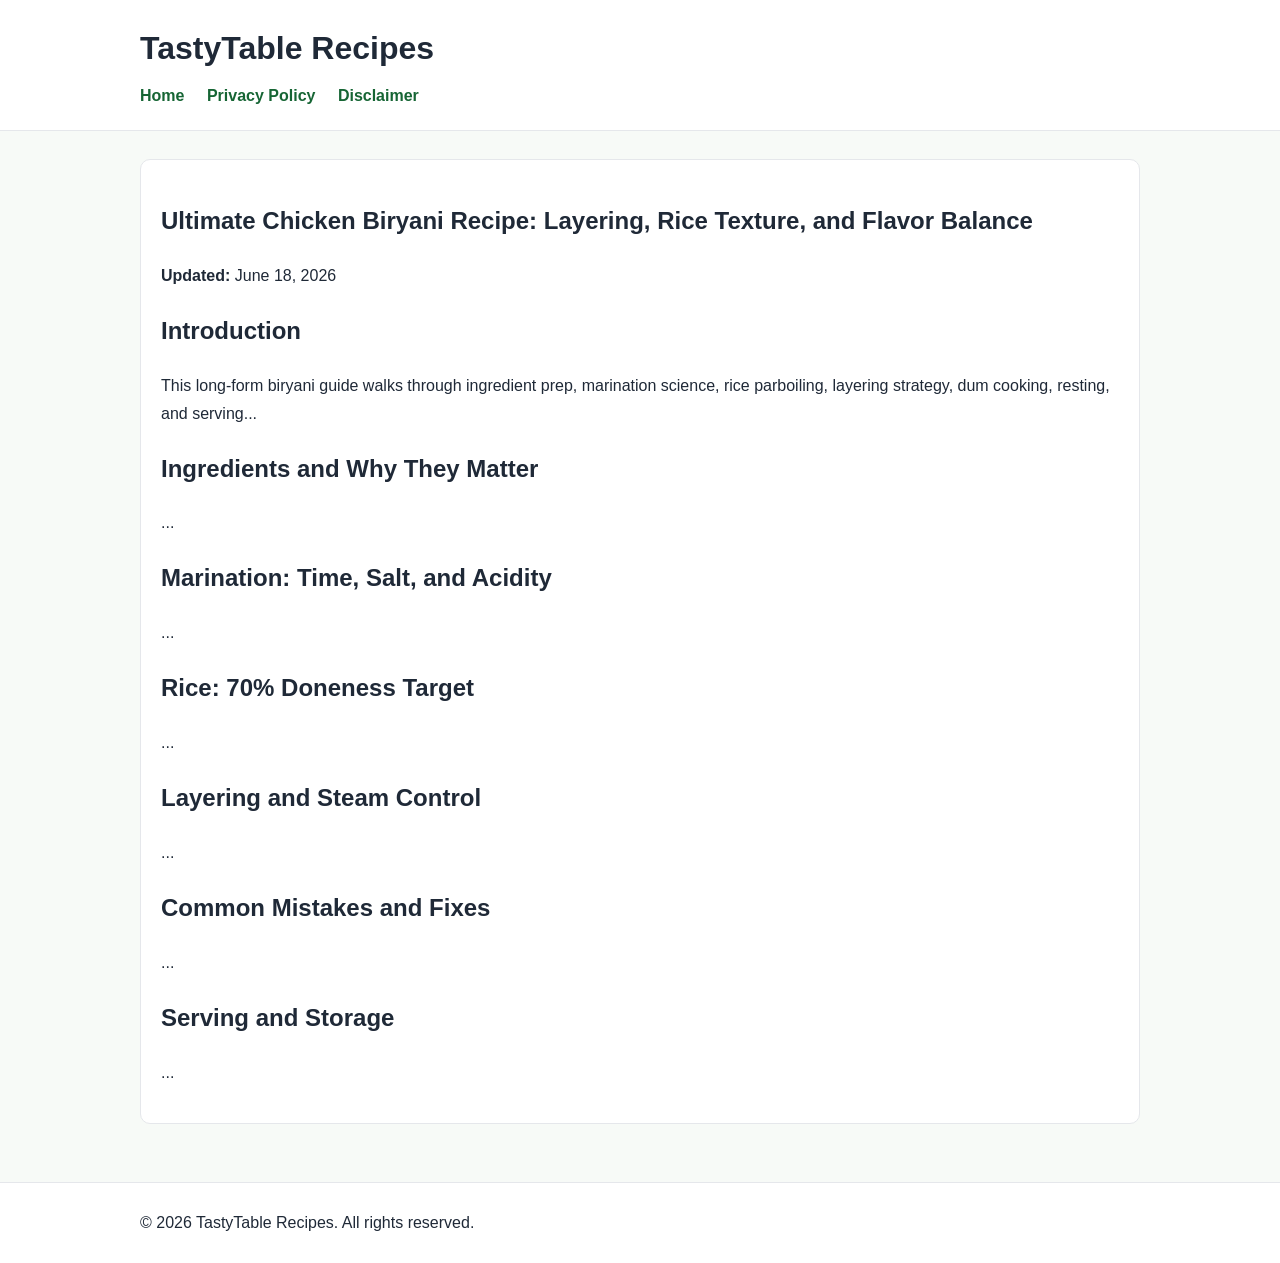
<file: public/article-chicken-biryani.html>
<!DOCTYPE html>
<html lang="en">
<head>
  <meta charset="UTF-8" />
  <meta name="viewport" content="width=device-width, initial-scale=1.0" />
  <title>Ultimate Chicken Biryani Recipe - TastyTable Recipes</title>
  <meta name="description" content="A complete chicken biryani guide with marination, rice texture control, layering, dum cooking, and serving tips." />
  <meta name="robots" content="index, follow" />
  <link rel="canonical" href="https://example.com/article-chicken-biryani.html" />
  <link rel="stylesheet" href="style.css" />
</head>
<body>
  <header class="site-header">
    <div class="container">
      <h1>TastyTable Recipes</h1>
      <nav aria-label="Main navigation">
        <a href="index.html">Home</a>
        <a href="privacy-policy.html">Privacy Policy</a>
        <a href="disclaimer.html">Disclaimer</a>
      </nav>
    </div>
  </header>

  <main class="container">
    <article class="content-page">
      <h1>Ultimate Chicken Biryani Recipe: Layering, Rice Texture, and Flavor Balance</h1>
      <p><strong>Updated:</strong> June 18, 2026</p>

      <h2>Introduction</h2>
      <p>
        This long-form biryani guide walks through ingredient prep, marination science, rice parboiling,
        layering strategy, dum cooking, resting, and serving...
      </p>

      <h2>Ingredients and Why They Matter</h2>
      <p>...</p>

      <h2>Marination: Time, Salt, and Acidity</h2>
      <p>...</p>

      <h2>Rice: 70% Doneness Target</h2>
      <p>...</p>

      <h2>Layering and Steam Control</h2>
      <p>...</p>

      <h2>Common Mistakes and Fixes</h2>
      <p>...</p>

      <h2>Serving and Storage</h2>
      <p>...</p>
    </article>
  </main>

  <footer class="site-footer">
    <div class="container">
      <p>&copy; 2026 TastyTable Recipes. All rights reserved.</p>
    </div>
  </footer>
</body>
</html>
</file>
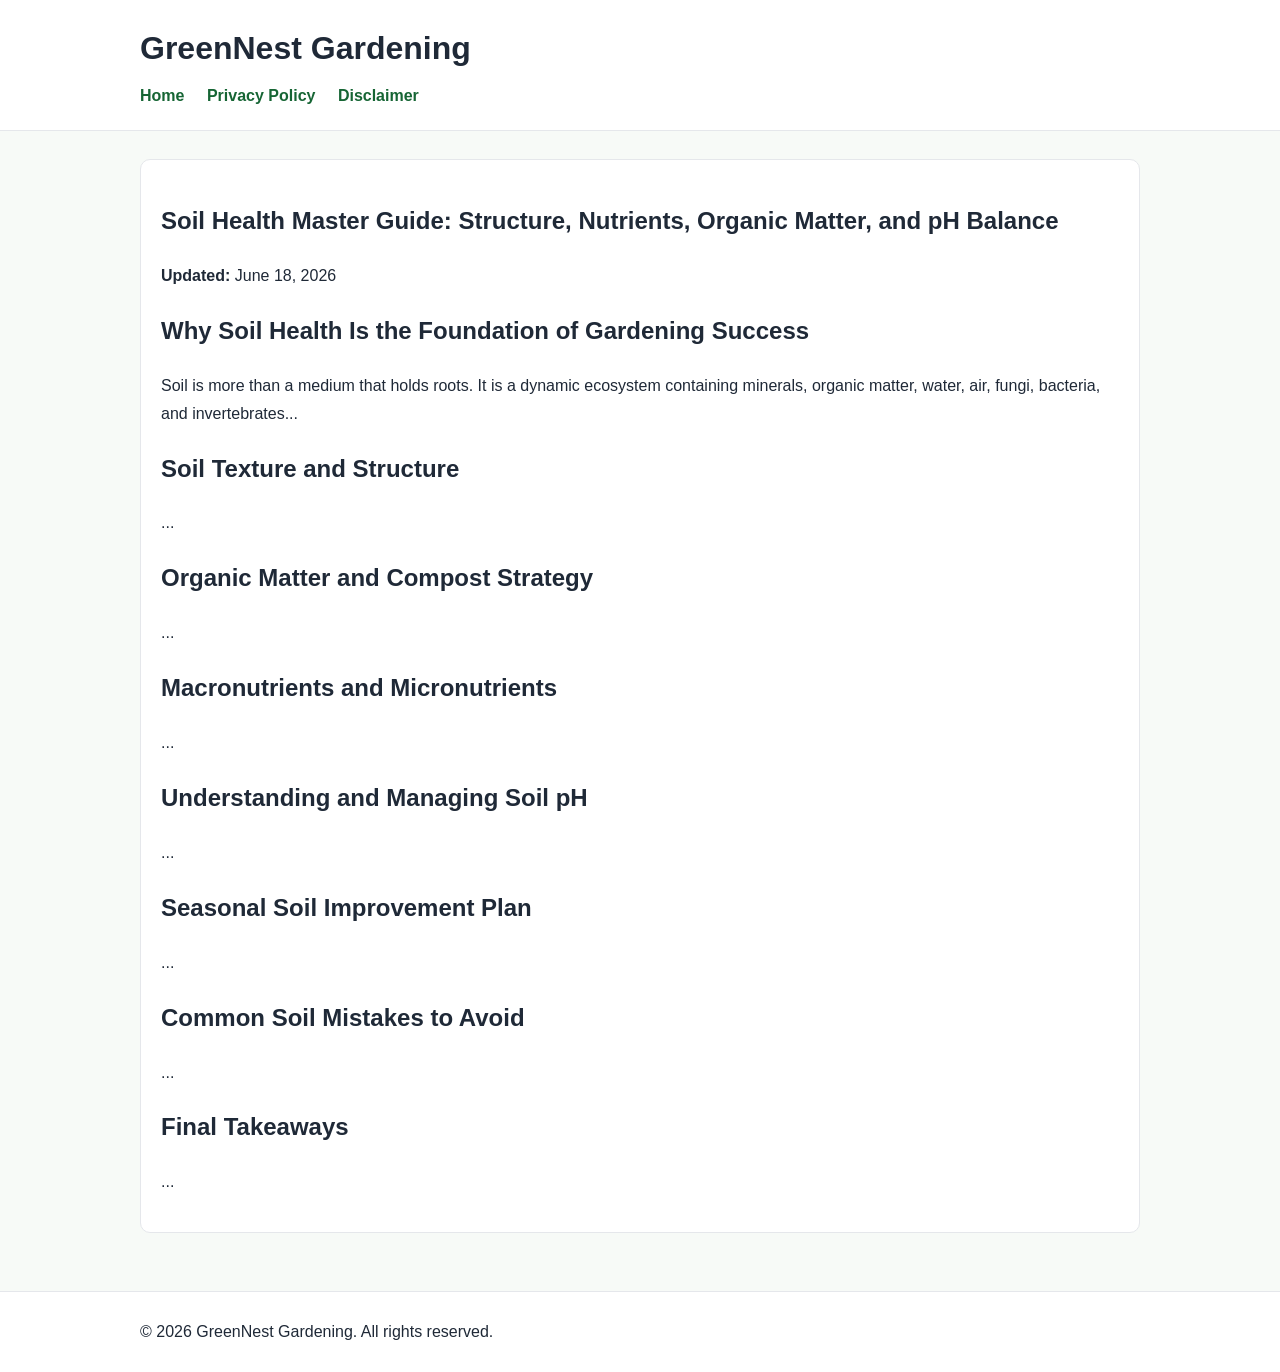
<file: public/article-soil-health.html>
<!DOCTYPE html>
<html lang="en">
<head>
  <meta charset="UTF-8" />
  <meta name="viewport" content="width=device-width, initial-scale=1.0" />
  <title>Soil Health Master Guide - GreenNest Gardening</title>
  <meta name="description" content="A complete guide to soil texture, organic matter, nutrients, pH management, compost use, and long-term soil improvement." />
  <meta name="robots" content="index, follow" />
  <link rel="canonical" href="https://example.com/article-soil-health.html" />
  <link rel="stylesheet" href="style.css" />
</head>
<body>
  <header class="site-header">
    <div class="container">
      <h1>GreenNest Gardening</h1>
      <nav aria-label="Main navigation">
        <a href="index.html">Home</a>
        <a href="privacy-policy.html">Privacy Policy</a>
        <a href="disclaimer.html">Disclaimer</a>
      </nav>
    </div>
  </header>

  <main class="container">
    <article class="content-page">
      <h1>Soil Health Master Guide: Structure, Nutrients, Organic Matter, and pH Balance</h1>
      <p><strong>Updated:</strong> June 18, 2026</p>

      <h2>Why Soil Health Is the Foundation of Gardening Success</h2>
      <p>
        Soil is more than a medium that holds roots. It is a dynamic ecosystem containing minerals,
        organic matter, water, air, fungi, bacteria, and invertebrates...
      </p>

      <h2>Soil Texture and Structure</h2>
      <p>...</p>

      <h2>Organic Matter and Compost Strategy</h2>
      <p>...</p>

      <h2>Macronutrients and Micronutrients</h2>
      <p>...</p>

      <h2>Understanding and Managing Soil pH</h2>
      <p>...</p>

      <h2>Seasonal Soil Improvement Plan</h2>
      <p>...</p>

      <h2>Common Soil Mistakes to Avoid</h2>
      <p>...</p>

      <h2>Final Takeaways</h2>
      <p>...</p>
    </article>
  </main>

  <footer class="site-footer">
    <div class="container">
      <p>&copy; 2026 GreenNest Gardening. All rights reserved.</p>
    </div>
  </footer>
</body>
</html>
</file>
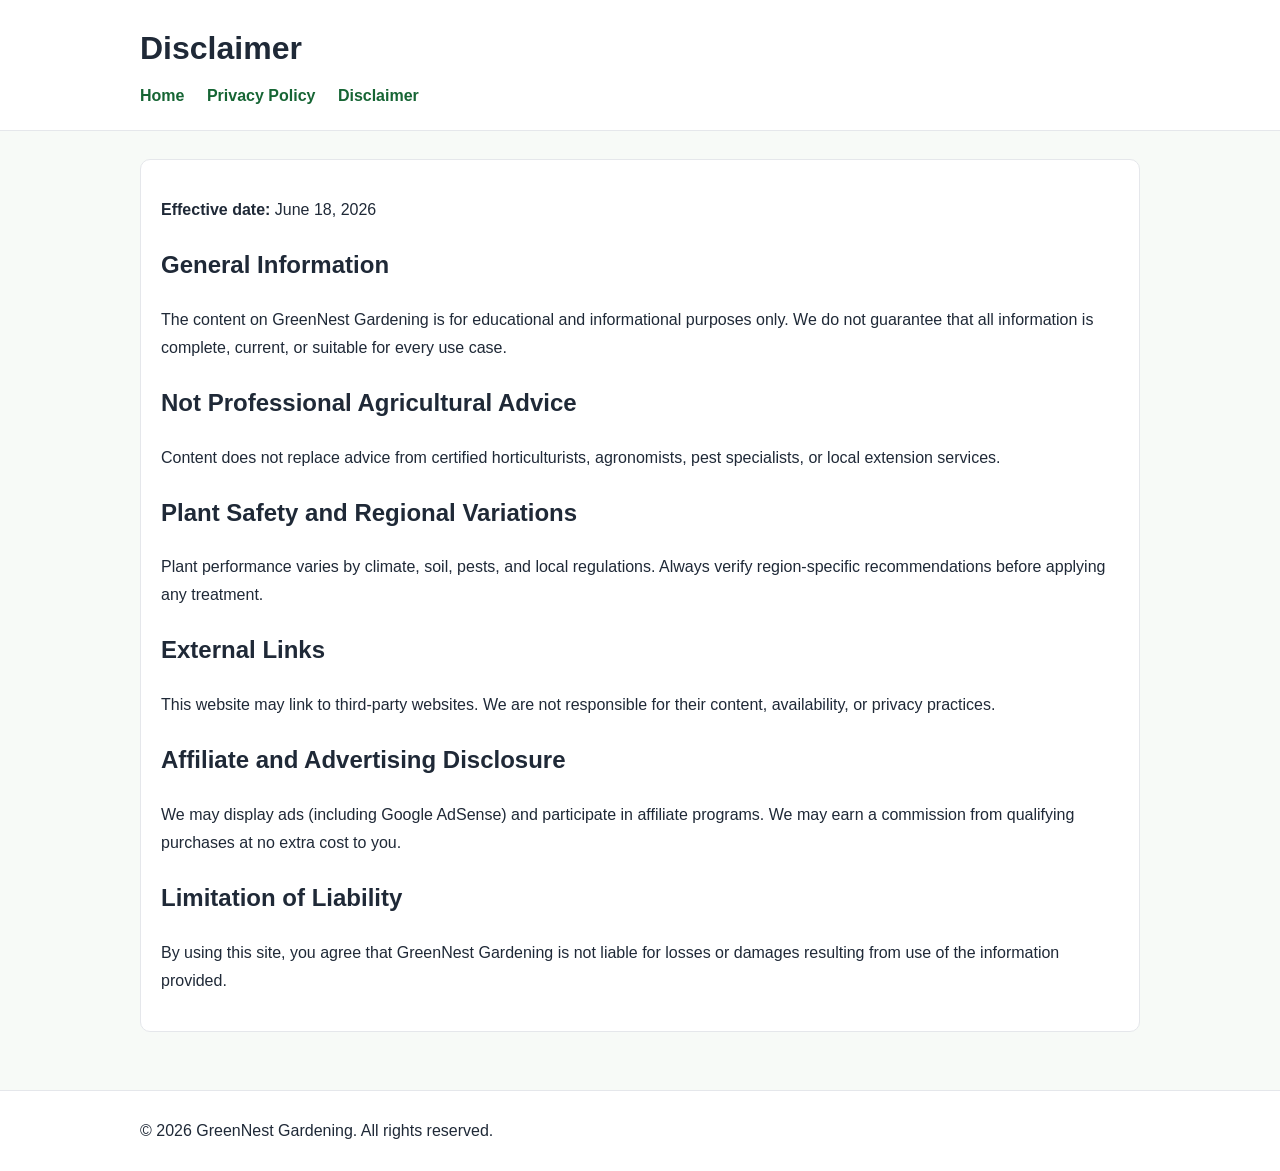
<file: public/disclaimer.html>
<!DOCTYPE html>
<html lang="en">
<head>
  <meta charset="UTF-8" />
  <meta name="viewport" content="width=device-width, initial-scale=1.0" />
  <title>Disclaimer - GreenNest Gardening</title>
  <meta name="description" content="Disclaimer for GreenNest Gardening." />
  <meta name="robots" content="index, follow" />
  <link rel="canonical" href="https://example.com/disclaimer.html" />
  <link rel="stylesheet" href="style.css" />
</head>
<body>
  <header class="site-header">
    <div class="container">
      <h1>Disclaimer</h1>
      <nav aria-label="Main navigation">
        <a href="index.html">Home</a>
        <a href="privacy-policy.html">Privacy Policy</a>
        <a href="disclaimer.html">Disclaimer</a>
      </nav>
    </div>
  </header>

  <main class="container">
    <article class="content-page">
      <p><strong>Effective date:</strong> June 18, 2026</p>

      <h2>General Information</h2>
      <p>
        The content on GreenNest Gardening is for educational and informational purposes only.
        We do not guarantee that all information is complete, current, or suitable for every use case.
      </p>

      <h2>Not Professional Agricultural Advice</h2>
      <p>
        Content does not replace advice from certified horticulturists, agronomists, pest specialists,
        or local extension services.
      </p>

      <h2>Plant Safety and Regional Variations</h2>
      <p>
        Plant performance varies by climate, soil, pests, and local regulations.
        Always verify region-specific recommendations before applying any treatment.
      </p>

      <h2>External Links</h2>
      <p>
        This website may link to third-party websites. We are not responsible for their content,
        availability, or privacy practices.
      </p>

      <h2>Affiliate and Advertising Disclosure</h2>
      <p>
        We may display ads (including Google AdSense) and participate in affiliate programs.
        We may earn a commission from qualifying purchases at no extra cost to you.
      </p>

      <h2>Limitation of Liability</h2>
      <p>
        By using this site, you agree that GreenNest Gardening is not liable for losses or damages
        resulting from use of the information provided.
      </p>
    </article>
  </main>

  <footer class="site-footer">
    <div class="container">
      <p>&copy; 2026 GreenNest Gardening. All rights reserved.</p>
    </div>
  </footer>
</body>
</html>
</file>
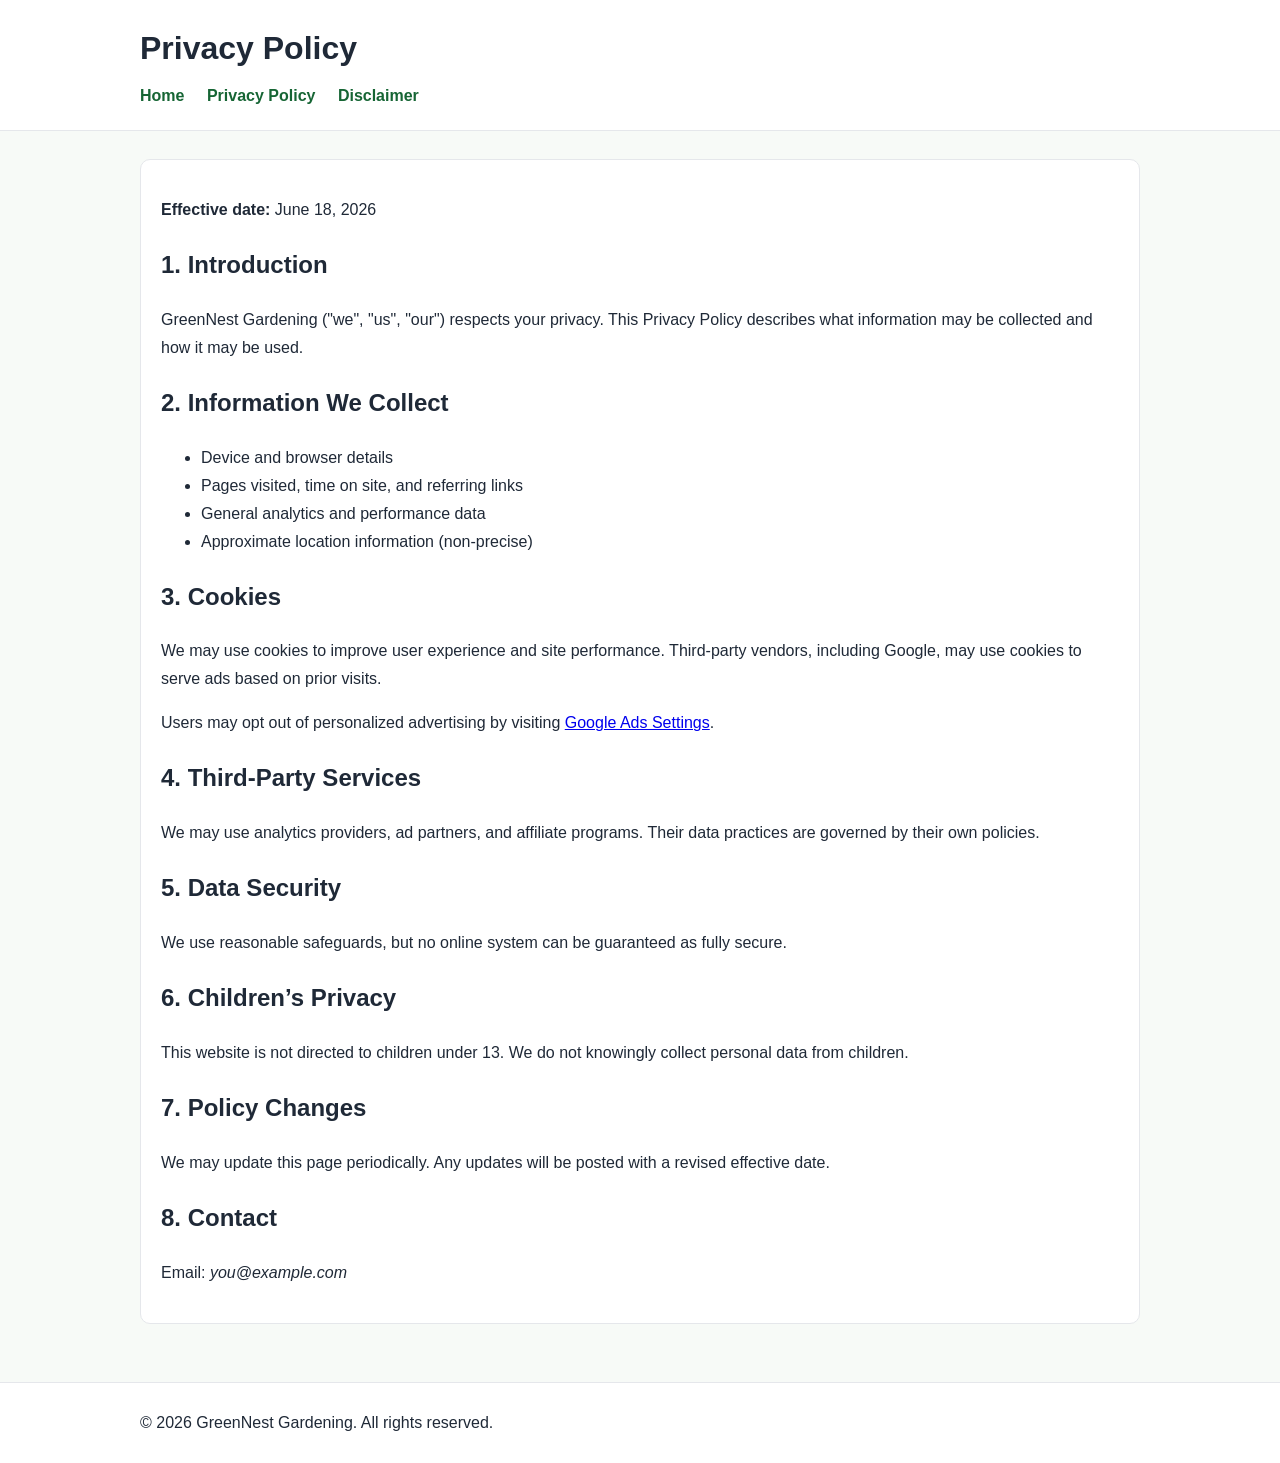
<file: public/privacy-policy.html>
<!DOCTYPE html>
<html lang="en">
<head>
  <meta charset="UTF-8" />
  <meta name="viewport" content="width=device-width, initial-scale=1.0" />
  <title>Privacy Policy - GreenNest Gardening</title>
  <meta name="description" content="Privacy Policy for GreenNest Gardening." />
  <meta name="robots" content="index, follow" />
  <link rel="canonical" href="https://example.com/privacy-policy.html" />
  <link rel="stylesheet" href="style.css" />
</head>
<body>
  <header class="site-header">
    <div class="container">
      <h1>Privacy Policy</h1>
      <nav aria-label="Main navigation">
        <a href="index.html">Home</a>
        <a href="privacy-policy.html">Privacy Policy</a>
        <a href="disclaimer.html">Disclaimer</a>
      </nav>
    </div>
  </header>

  <main class="container">
    <article class="content-page">
      <p><strong>Effective date:</strong> June 18, 2026</p>

      <h2>1. Introduction</h2>
      <p>
        GreenNest Gardening ("we", "us", "our") respects your privacy.
        This Privacy Policy describes what information may be collected and how it may be used.
      </p>

      <h2>2. Information We Collect</h2>
      <ul>
        <li>Device and browser details</li>
        <li>Pages visited, time on site, and referring links</li>
        <li>General analytics and performance data</li>
        <li>Approximate location information (non-precise)</li>
      </ul>

      <h2>3. Cookies</h2>
      <p>
        We may use cookies to improve user experience and site performance.
        Third-party vendors, including Google, may use cookies to serve ads based on prior visits.
      </p>
      <p>
        Users may opt out of personalized advertising by visiting
        <a href="https://www.google.com/settings/ads" target="_blank" rel="noopener nofollow">Google Ads Settings</a>.
      </p>

      <h2>4. Third-Party Services</h2>
      <p>
        We may use analytics providers, ad partners, and affiliate programs. Their data practices are governed
        by their own policies.
      </p>

      <h2>5. Data Security</h2>
      <p>
        We use reasonable safeguards, but no online system can be guaranteed as fully secure.
      </p>

      <h2>6. Children’s Privacy</h2>
      <p>
        This website is not directed to children under 13. We do not knowingly collect personal data from children.
      </p>

      <h2>7. Policy Changes</h2>
      <p>
        We may update this page periodically. Any updates will be posted with a revised effective date.
      </p>

      <h2>8. Contact</h2>
      <p>Email: <em>you@example.com</em></p>
    </article>
  </main>

  <footer class="site-footer">
    <div class="container">
      <p>&copy; 2026 GreenNest Gardening. All rights reserved.</p>
    </div>
  </footer>
</body>
</html>
</file>
<file: public/style.css>
:root {
  --bg: #f7faf7;
  --text: #1f2937;
  --muted: #6b7280;
  --primary: #166534;
  --card: #ffffff;
  --border: #e5e7eb;
}

* { box-sizing: border-box; }

body {
  margin: 0;
  font-family: Arial, Helvetica, sans-serif;
  color: var(--text);
  background: var(--bg);
  line-height: 1.75;
}

.container {
  width: min(1000px, 92%);
  margin: 0 auto;
}

.site-header {
  background: #fff;
  border-bottom: 1px solid var(--border);
  padding: 20px 0;
}

.site-header h1 {
  margin: 0 0 6px;
  font-size: 2rem;
}

.tagline {
  margin: 0 0 14px;
  color: var(--muted);
}

nav a {
  text-decoration: none;
  color: var(--primary);
  margin-right: 18px;
  font-weight: 600;
}

main {
  padding: 28px 0;
}

.article-list article {
  background: var(--card);
  border: 1px solid var(--border);
  padding: 18px;
  border-radius: 10px;
  margin-bottom: 16px;
}

.article-list h3 {
  margin-top: 0;
}

.article-list a {
  color: #111827;
  text-decoration: none;
}

.article-list a:hover {
  color: var(--primary);
  text-decoration: underline;
}

.content-page {
  background: #fff;
  border: 1px solid var(--border);
  border-radius: 10px;
  padding: 20px;
}

.site-footer {
  border-top: 1px solid var(--border);
  padding: 20px 0;
  background: #fff;
  margin-top: 30px;
}

.site-footer p {
  margin: 6px 0;
}
</file>
